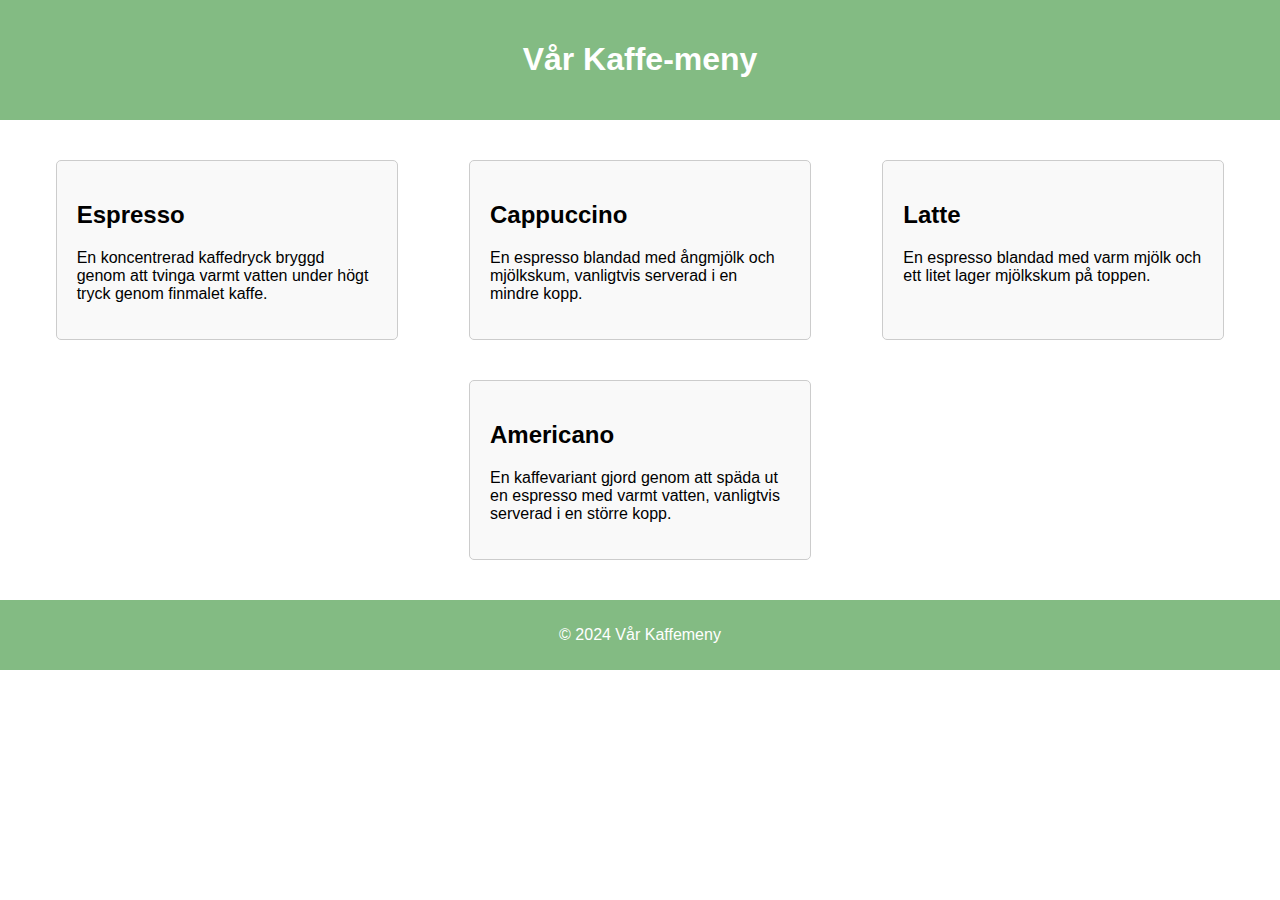
<file: Index.html>
<!DOCTYPE html>
<html lang="sv">
<head>
    <meta charset="UTF-8">
    <meta name="viewport" content="width=device-width, initial-scale=1.0">
    <title>Vår kaffemeny</title>
    <link rel="stylesheet" href="style.css">
</head>
<body>
    <header>
        <h1>Vår Kaffe-meny</h1>
    </header>
    <main>
        <section class="product">
            <h2>Espresso</h2>
            <p>En koncentrerad kaffedryck bryggd genom att tvinga varmt vatten under högt tryck genom finmalet kaffe.</p>
        </section>
        <section class="product">
            <h2>Cappuccino</h2>
            <p>En espresso blandad med ångmjölk och mjölkskum, vanligtvis serverad i en mindre kopp.</p>
        </section>
        <section class="product">
            <h2>Latte</h2>
            <p>En espresso blandad med varm mjölk och ett litet lager mjölkskum på toppen.</p>
        </section>
        <section class="product">
            <h2>Americano</h2>
            <p>En kaffevariant gjord genom att späda ut en espresso med varmt vatten, vanligtvis serverad i en större kopp.</p>
        </section>
    </main>
    <footer>
        <p>&copy; 2024 Vår Kaffemeny</p>
    </footer>
</body>
</html>
</file>
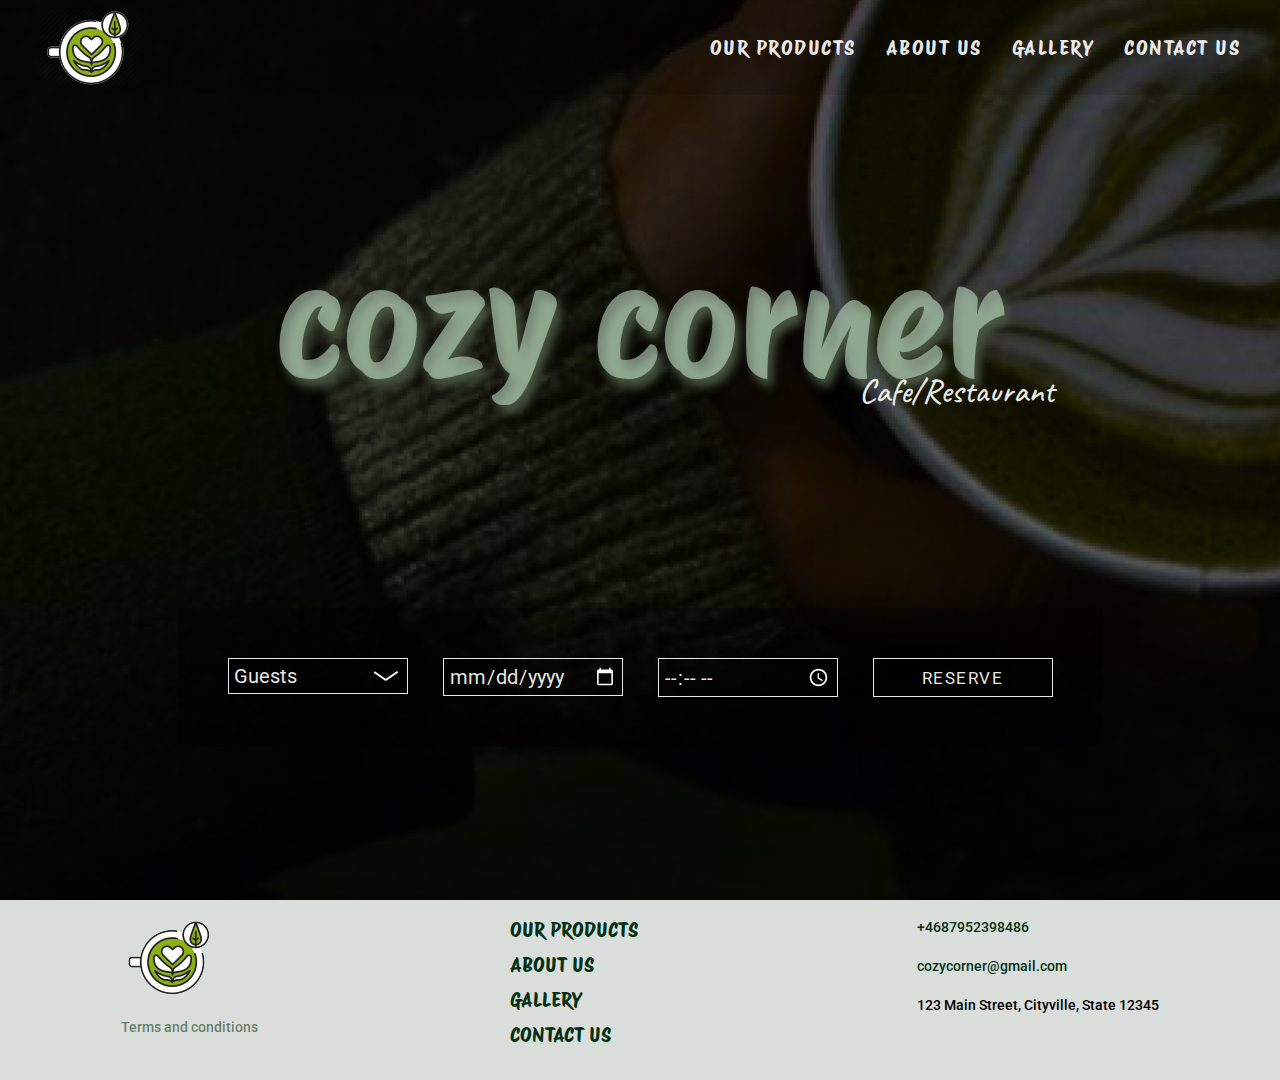
<file: index.html>
<!DOCTYPE html>
<html lang="en">
<head>
	<meta charset="UTF-8">
	<meta name="viewport" content="width=device-width, initial-scale=1.0">
	<title>Landing page</title>
	<link rel="stylesheet" href="landing-page/css/landingStyle.css">
	<link rel="stylesheet" href="../common_styles/nullstyle.css">
	<link rel="stylesheet" href="../common_styles/normalize.css">
</head>
<body>
	<header class="header header-landing">
		<div class="header__container">
			<div class="header__row header-landing__row">
				<div class="header__logo">
					<a href="../index.html"><img src="../common_styles/img/icons/logo_min.png" alt="logo"></a>
				</div>
				<div class="header__menu header-landing__menu">
					<nav class="menu">
						<ul class="menu__list header-landing__list">
							<li>
								<a href="../our_product-page/index.html" class="menu__link header-landing__link">Our products</a>
							</li>
							<li>
								<a href="../about_us-page/index.html" class="menu__link header-landing__link">About us</a>
							</li>
							<li>
								<a href="../gallery-page/index.html" class="menu__link header-landing__link">Gallery</a>
							</li>
							<li>
								<a href="../contact_us-page/index.html" class="menu__link header-landing__link">Contact us</a>
							</li>
						</ul>
					</nav>
				</div>
			</div>
		</div>
	</header>
	<main class="main">
		<section class="landing page">
			<div class="landing__container">
				<div class="landing__title">
					<h1 class="landing__logo">cozy corner</h1>
					<div class="landing__text"><p>Cafe/Restaurant</p></div>
				</div>
				<div class="landing__form">
					<form action="#" class="form__body">
						<div class="form__guests">
							<div class="select-icon">
								<span class="select-icon1"></span>
								<span class="select-icon2"></span>
							</div>
							<select name="guests" id="guests" class="form__guests-select" required>
								<option value="">Guests</option>
								<option value="1">1</option>
								<option value="2">2</option>
								<option value="3">3</option>
								<option value="4">4</option>
								<option value="5">5</option>
								<option value="6">6</option>
								<option value="7">7</option>
								<option value="8">8</option>
							</select>
						</div>
						<div class="form__date">
							<input type="date" name="date" id="date" class="input" required>
						</div>
						<div class="form__time">
							<input type="time" name="time" id="time" class="input" required>
						</div>
						<button type="submit" class="form__btn">reserve</button>
					</form>
				</div>
			</div>
		</section>
		<footer class="footer">
			<div class="footer__container">
				<div class="footer__column">
					<div class="header__logo img-box">
						<a href="../index.html">
							<img src="../common_styles/img/icons/logo_min.png" alt="logo">
						</a>
					</div>
					<a href="../common_styles/terms-and-conditions-page/terms.html" class="footer__link terms">Terms and
						conditions</a>
				</div>
				<div class="footer__column">
					<nav class="footer__menu">
						<ul class="menu__list footer-menu__list">
							<li>
								<a href="../our_product-page/index.html" class="menu__link footer-menu__link">Our products</a>
							</li>
							<li>
								<a href="../about_us-page/index.html" class="menu__link footer-menu__link">About us</a>
							</li>
							<li>
								<a href="../gallery-page/index.html" class="menu__link footer-menu__link">Gallery</a>
							</li>
							<li>
								<a href="../contact_us-page/index.html" class="menu__link footer-menu__link">Contact us</a>
							</li>
						</ul>
					</nav>
				</div>
				<div class="footer__column">
					<div class="footer__tel">
						<a href="tel: +4687952398486"><span class="icons"><i class="fa-solid fa-phone"></i></span>
							+4687952398486</a>
					</div>
					<div class="footer__email">
						<a href="mailto:cozycorner@gmail.com"><span class="icons"><i class="fa-solid fa-paper-plane"></i></span>cozycorner@gmail.com</a>
					</div>
					<div class="footer__address">
						<p> <span class="icons"><i class="fa-solid fa-map-location-dot"></i></span> 123 Main Street, Cityville,
							State 12345</p>
					</div>
				</div>
			</div>
		</footer>
		<script src="../common_styles/fonts.js" crossorigin="anonymous"></script>
</body>
</html>
</file>
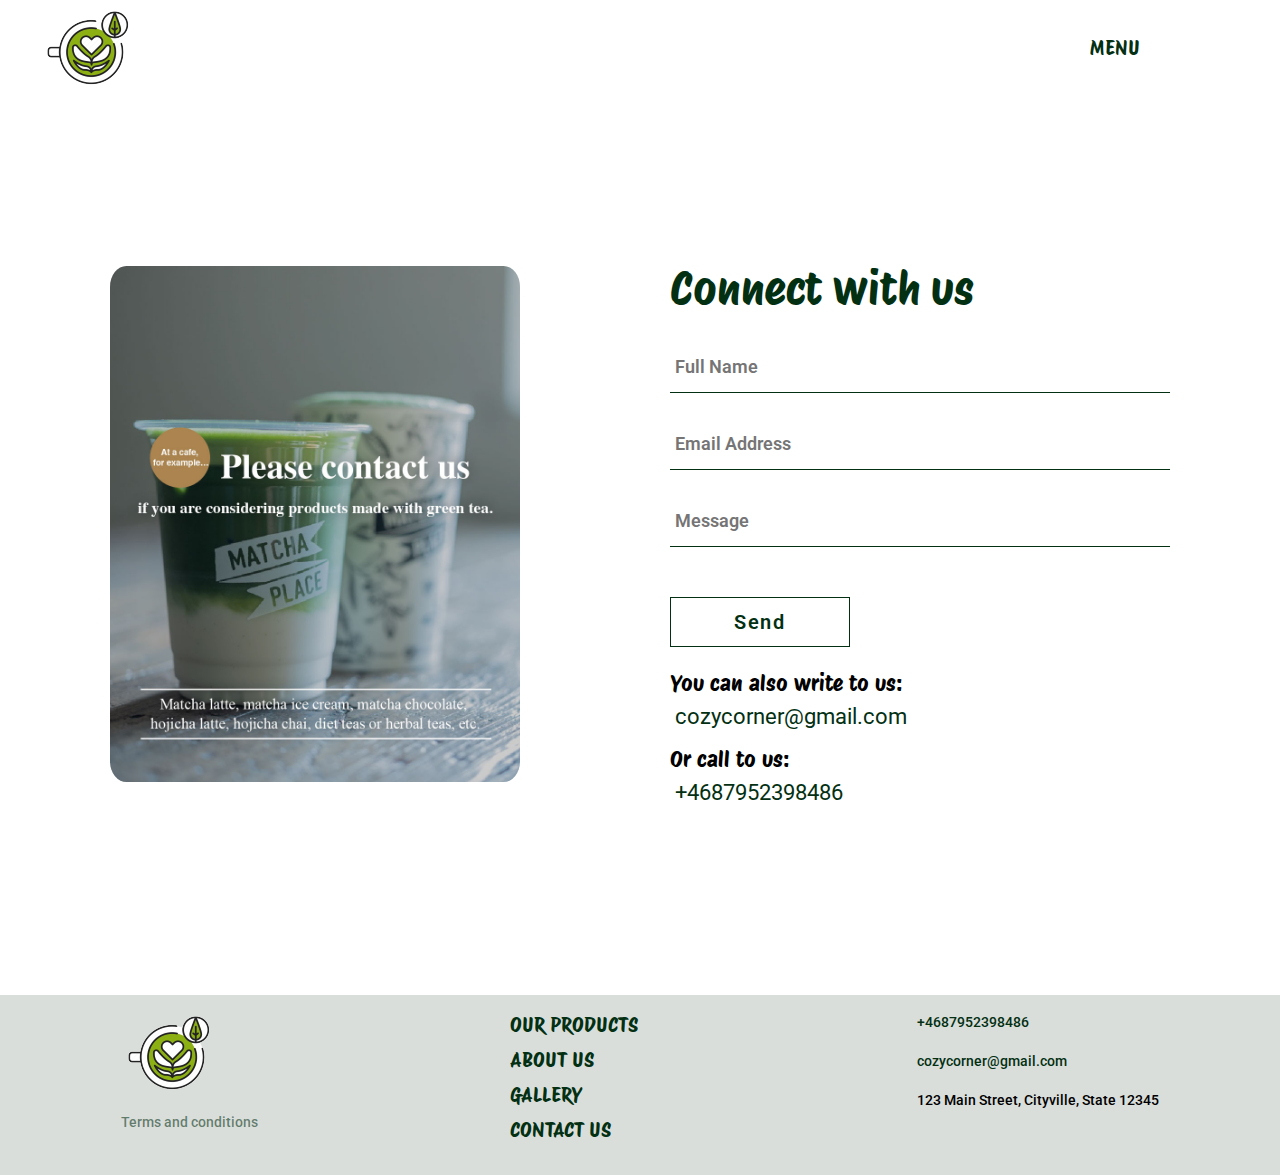
<file: contact_us-page/index.html>
<!DOCTYPE html>
<html lang="en">
<head>
	<meta charset="UTF-8">
	<meta name="viewport" content="width=device-width, initial-scale=1.0">
	<title>Contact us</title>
	<link rel="stylesheet" href="css/contactStyle.css">
	<link rel="stylesheet" href="../common_styles/nullstyle.css">
	<link rel="stylesheet" href="../common_styles/normalize.css">
</head>
<body>
	<header class="header">
		<div class="header__container">
			<div class="header__row">
				<div class="header__logo">
					<a href="../index.html"><img src="../common_styles/img/icons/logo_min.png" alt="logo"></a>
				</div>
				<div class="header__menu">
					<nav class="menu">
						<ul class="menu__list">
							<li>
								<a href="" class="menu__link">menu</a>
								<ul class="sub-menu__list">
									<li>
										<a href="../our_product-page/index.html" class="sub-menu__link">Our products</a>
									</li>
									<li>
										<a href="../about_us-page/index.html" class="sub-menu__link">About us</a>
									</li>
									<li>
										<a href="../gallery-page/index.html" class="sub-menu__link">Gallery</a>
									</li>
									<li>
										<a href="../contact_us-page/index.html" class="sub-menu__link active">Contact us</a>
									</li>
								</ul>
							</li>
						</ul>
					</nav>
				</div>
			</div>
		</div>
	</header>
	<main class="main">
		<section class="contact-us page">
			<div class="contact-us__container">
				<!-- write your code here -->
				<div class="contact-us-row">
					<div class="contact-us__text">
						<div class="contact-us__img">
							<img src="img/contact_us.jpg" alt="contact us with coffee matcha">
						</div>
					</div>
					<div class="contact-us__form form-contact-us">
						<div class="form-contact-us__box">
							<form id="form" action="#" class="form-contact-us__form">
								<h2 class="form-contact-us__label">Connect with us</h2>
								<input type="name" class="form-contact-us__input" placeholder="Full Name" required>
								<input type="email" class="form-contact-us__input" placeholder="Email Address" required>
								<input type="message" class="form-contact-us__input" placeholder="Message" required>
								<button type="submit" class="form-contact-us__button">Send</button>
							</form>
						</div>
						<div class="form-contact-us__message">
							<div class="form-contact-us__message-box">
								<h3 class="form-contact-us__message-label">You can also write to us:</h3>
								<a href="mailto:cozycorner@gmail.com"><span class="icons"><i class="fa-solid fa-paper-plane"></i></span>cozycorner@gmail.com</a>
							</div>
							<div class="form-contact-us__message-box">
								<h3 class="form-contact-us__message-label">Or call to us:</h3>
								<a href="tel: +4687952398486"><span class="icons"><i class="fa-solid fa-phone"></i></span> +4687952398486</a>
							</div>
						</div>
					</div>
				</div>
			</div>
		</section>
	</main>
	<footer class="footer">
		<div class="footer__container">
			<div class="footer__column">
				<div class="header__logo img-box">
					<a href="../index.html">
						<img src="../common_styles/img/icons/logo_min.png" alt="logo">
					</a>
				</div>
				<a href="../common_styles/terms-and-conditions-page/terms.html" class="footer__link terms">Terms and
					conditions</a>
			</div>
			<div class="footer__column">
				<nav class="footer__menu">
					<ul class="menu__list footer-menu__list">
						<li>
							<a href="../our_product-page/index.html" class="menu__link footer-menu__link">Our products</a>
						</li>
						<li>
							<a href="../about_us-page/index.html" class="menu__link footer-menu__link">About us</a>
						</li>
						<li>
							<a href="../gallery-page/index.html" class="menu__link footer-menu__link">Gallery</a>
						</li>
						<li>
							<a href="../contact_us-page/index.html" class="menu__link footer-menu__link">Contact us</a>
						</li>
					</ul>
				</nav>
			</div>
			<div class="footer__column">
				<div class="footer__tel">
					<a href="tel: +4687952398486"><span class="icons"><i class="fa-solid fa-phone"></i></span>
						+4687952398486</a>
				</div>
				<div class="footer__email">
					<a href="mailto:cozycorner@gmail.com"><span class="icons"><i class="fa-solid fa-paper-plane"></i></span>cozycorner@gmail.com</a>
				</div>
				<div class="footer__address">
					<p> <span class="icons"><i class="fa-solid fa-map-location-dot"></i></span> 123 Main Street, Cityville,
						State 12345</p>
				</div>
			</div>
		</div>
	</footer>
	<script src="../common_styles/fonts.js" crossorigin="anonymous"></script>
</body>
</html>
</file>
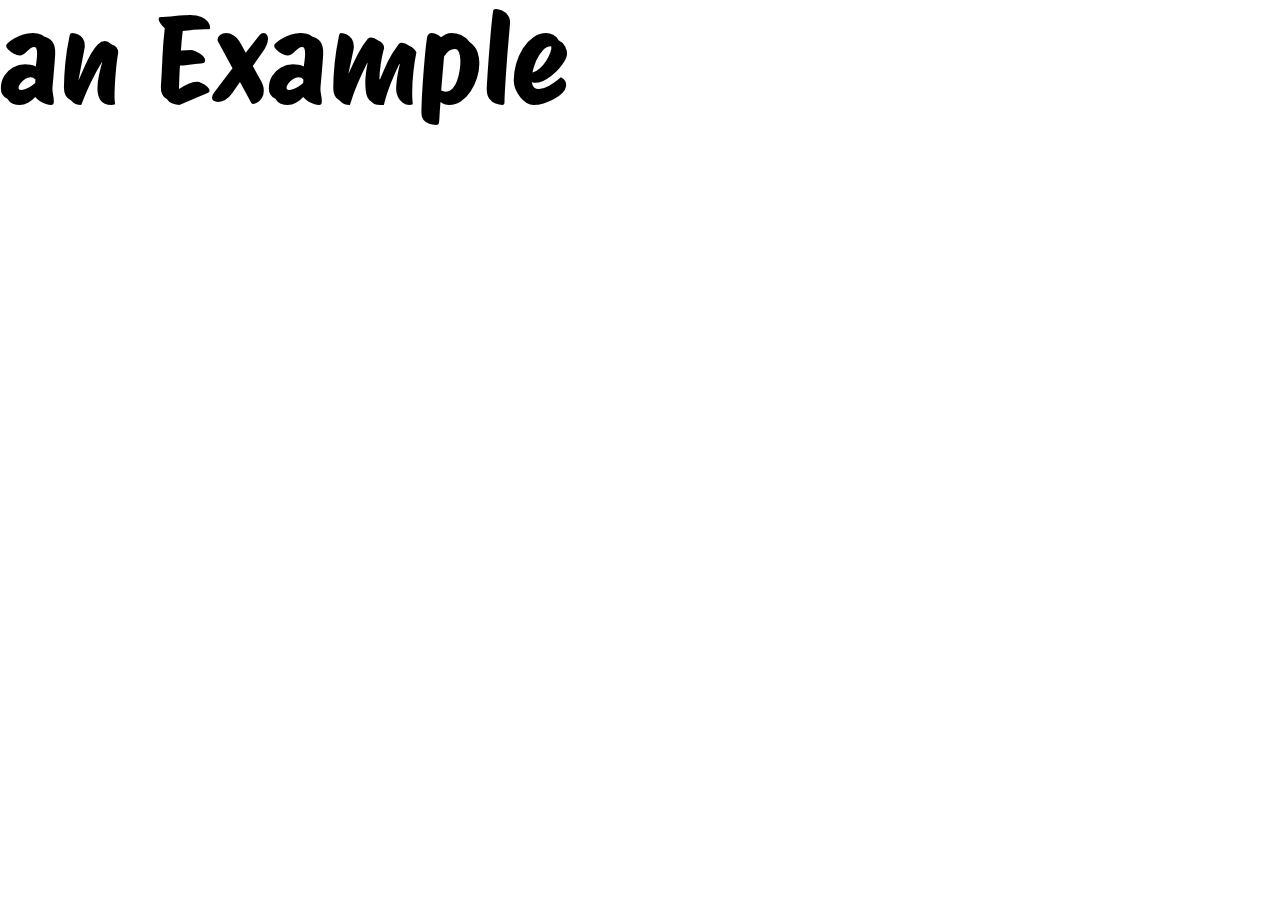
<file: landing-page/index.html>
<!DOCTYPE html>
<html lang="en">
<head>
	<meta charset="UTF-8">
	<meta name="viewport" content="width=device-width, initial-scale=1.0">
	<title>Landing page</title>
	<link rel="stylesheet" href="css/landingStyle.css">
	<link rel="stylesheet" href="../common_styles/nullstyle.css">
	<link rel="stylesheet" href="../common_styles/normalize.css">
</head>
<body>
	<h1>an Example</h1>
</body>
</html>
</file>
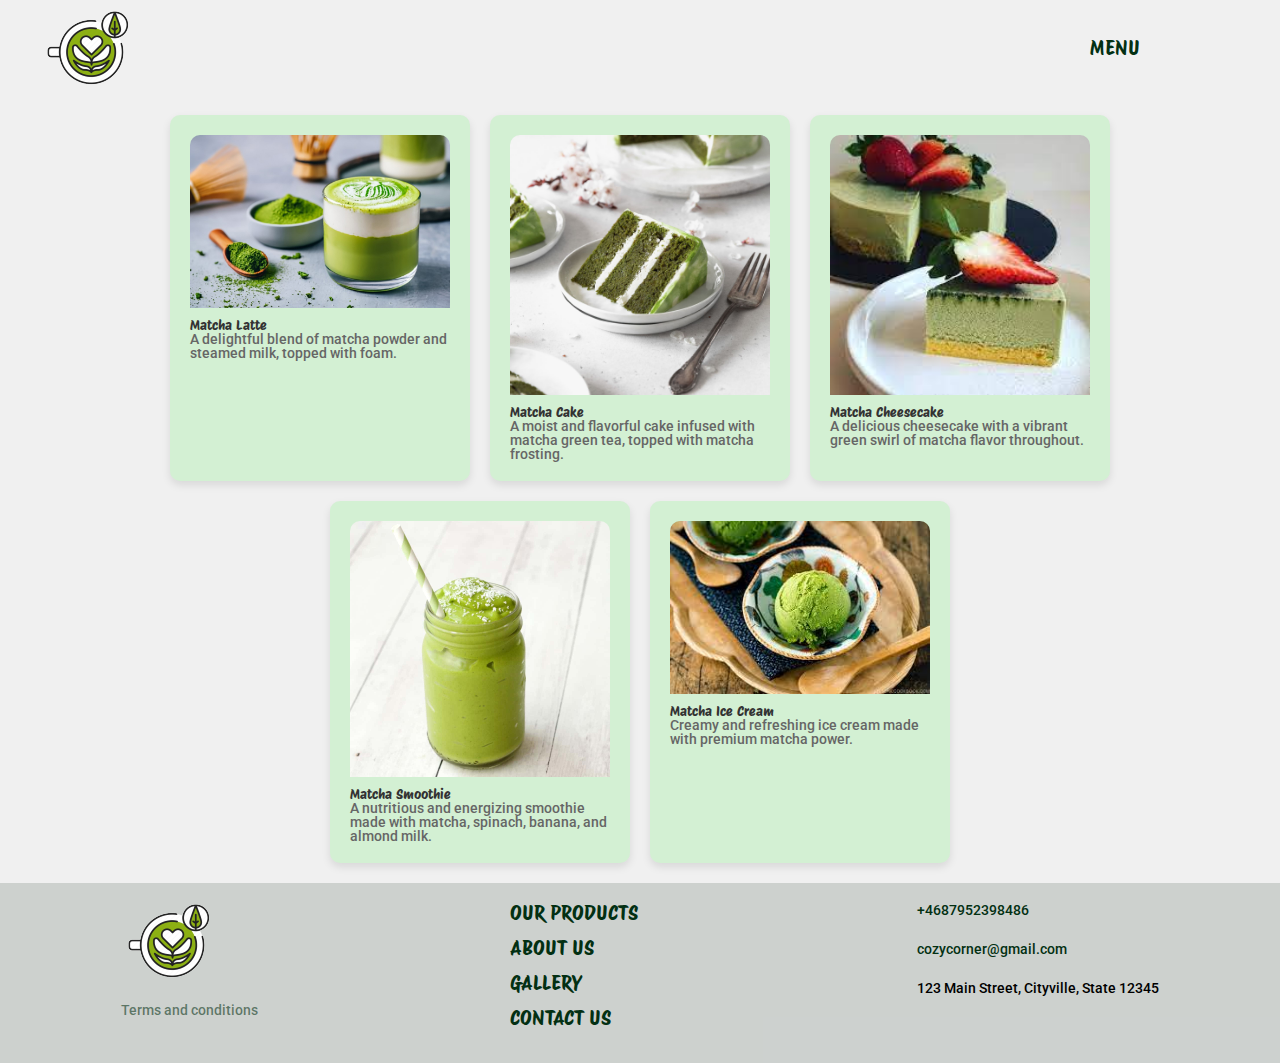
<file: our_product-page/index.html>
<!DOCTYPE html>
<html lang="en">
<head>
	<meta charset="UTF-8">
	<meta name="viewport" content="width=device-width, initial-scale=1.0">
	<title>Our product</title>
	<link rel="stylesheet" href="css/ourProductStyle.css">
	<link rel="stylesheet" href="../common_styles/nullstyle.css">
	<link rel="stylesheet" href="../common_styles/normalize.css">
</head>
<body>
	<div class="wrapper">
		<header class="header">
			<div class="header__container">
				<div class="header__row">
					<div class="header__logo">
						<a href="../index.html"><img src="../common_styles/img/icons/logo_min.png" alt="logo"></a>
					</div>
					<div class="header__menu">
						<nav class="menu">
							<ul class="menu__list">
								<li>
									<a href="" class="menu__link">menu</a>
									<ul class="sub-menu__list">
										<li>
											<a href="../our_product-page/index.html" class="sub-menu__link active">Our products</a>
										</li>
										<li>
											<a href="../about_us-page/index.html" class="sub-menu__link">About us</a>
										</li>
										<li>
											<a href="../gallery-page/index.html" class="sub-menu__link">Gallery</a>
										</li>
										<li>
											<a href="../contact_us-page/index.html" class="sub-menu__link">Contact us</a>
										</li>
									</ul>
								</li>
							</ul>
						</nav>
					</div>
				</div>
			</div>
		</header>
		<main>
			<section class="product">
				<img src="images/matcha latte.jpg" alt="Matcha Latte">
				<h2>Matcha Latte</h2>
				<p>A delightful blend of matcha powder and steamed milk, topped with foam.</p>
			</section>
			<section class="product">
				<img src="images/Matcha cake.jpg" alt="Matcha Cake">
				<h2>Matcha Cake</h2>
				<p>A moist and flavorful cake infused with matcha green tea, topped with matcha frosting.</p>
			</section>
			<section class="product">
				<img src="images/cheesecake.jpg" alt="Matcha Cheesecake">
				<h2>Matcha Cheesecake</h2>
				<p>A delicious cheesecake with a vibrant green swirl of matcha flavor throughout.</p>
			</section>
			<section class="product">
				<img src="images/Green-Smoothie.jpg" alt="Matcha Smoothie">
				<h2>Matcha Smoothie</h2>
				<p>A nutritious and energizing smoothie made with matcha, spinach, banana, and almond milk.</p>
			</section>
			<section class="product">
				<img src="images/Icecream.jpg" alt="Matcha Ice Cream">
				<h2>Matcha Ice Cream</h2>
				<p>Creamy and refreshing ice cream made with premium matcha power.</p>
				<section>	
		</main>
			<footer class="footer">
				<div class="footer__container">
					<div class="footer__column">
						<div class="header__logo img-box">
							<a href="../index.html">
								<img src="../common_styles/img/icons/logo_min.png" alt="logo">
							</a>
						</div>
						<a href="../common_styles/terms-and-conditions-page/terms.html" class="footer__link terms">Terms and
							conditions</a>
					</div>
					<div class="footer__column">
						<nav class="footer__menu">
							<ul class="menu__list footer-menu__list">
								<li>
									<a href="../our_product-page/index.html" class="menu__link footer-menu__link">Our products</a>
								</li>
								<li>
									<a href="../about_us-page/index.html" class="menu__link footer-menu__link">About us</a>
								</li>
								<li>
									<a href="../gallery-page/index.html" class="menu__link footer-menu__link">Gallery</a>
								</li>
								<li>
									<a href="../contact_us-page/index.html" class="menu__link footer-menu__link">Contact us</a>
								</li>
							</ul>
						</nav>
					</div>
					<div class="footer__column">
						<div class="footer__tel">
							<a href="tel: +4687952398486"><span class="icons"><i class="fa-solid fa-phone"></i></span>
								+4687952398486</a>
						</div>
						<div class="footer__email">
							<a href="mailto:cozycorner@gmail.com"><span class="icons"><i
										class="fa-solid fa-paper-plane"></i></span>cozycorner@gmail.com</a>
						</div>
						<div class="footer__address">
							<p> <span class="icons"><i class="fa-solid fa-map-location-dot"></i></span> 123 Main Street, Cityville,
								State 12345</p>
						</div>
					</div>
				</div>
			</footer>
			<script src="../common_styles/fonts.js" crossorigin="anonymous"></script>
	</div>
</body>
</html>
</file>
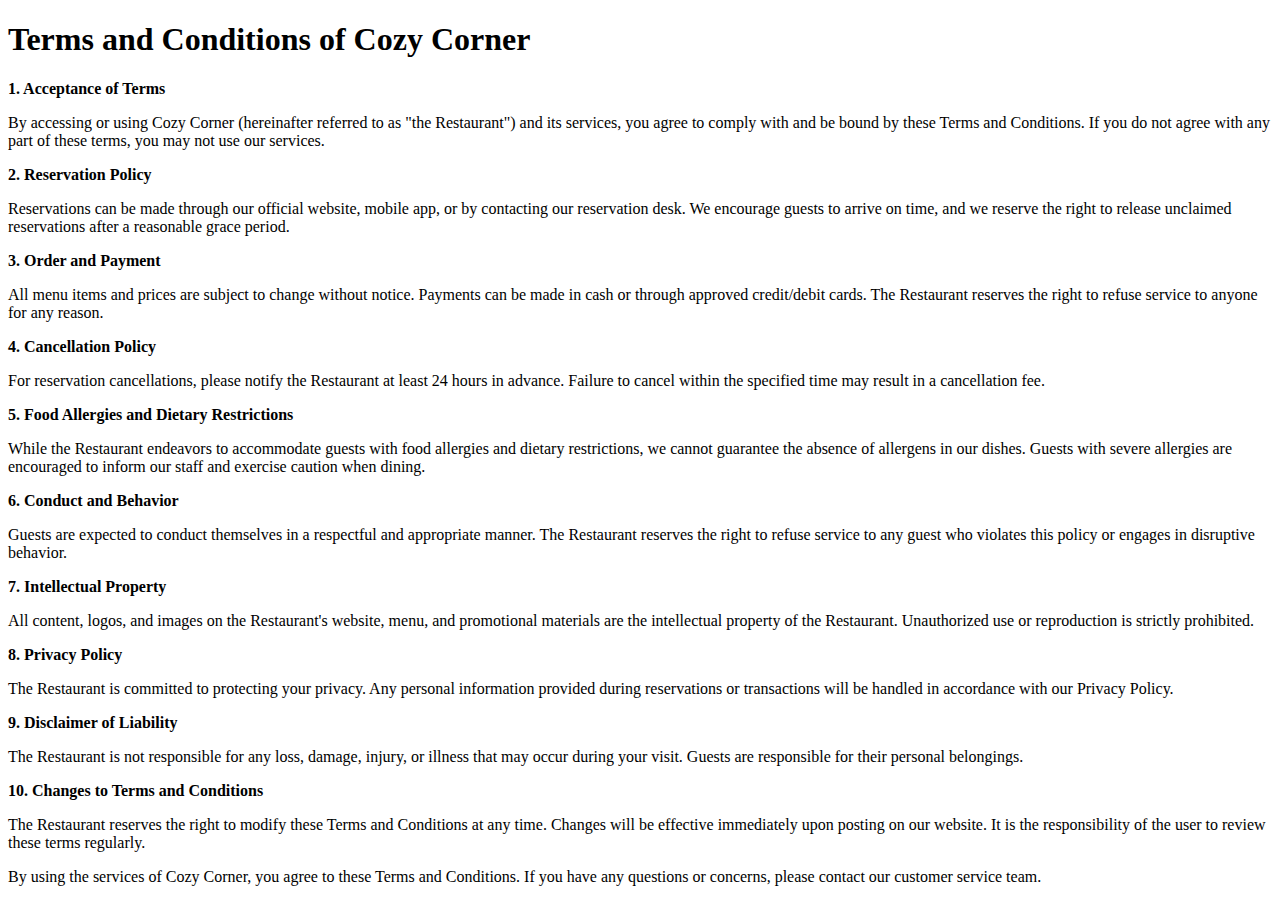
<file: common_styles/terms-and-conditions-page/terms.html>
<!DOCTYPE html>
<html lang="en">

<head>
	<meta charset="UTF-8">
	<meta name="viewport" content="width=device-width, initial-scale=1.0">
	<title>Terms and Conditions - Coffee Restaurant</title>
</head>

<body>

	<h1>Terms and Conditions of Cozy Corner</h1>

	<p><strong>1. Acceptance of Terms</strong></p>
	<p>By accessing or using Cozy Corner (hereinafter referred to as "the Restaurant") and its services, you
		agree to comply with and be bound by these Terms and Conditions. If you do not agree with any part of these terms,
		you may not use our services.</p>

	<p><strong>2. Reservation Policy</strong></p>
	<p>Reservations can be made through our official website, mobile app, or by contacting our reservation desk. We
		encourage guests to arrive on time, and we reserve the right to release unclaimed reservations after a reasonable
		grace period.</p>

	<p><strong>3. Order and Payment</strong></p>
	<p>All menu items and prices are subject to change without notice. Payments can be made in cash or through approved
		credit/debit cards. The Restaurant reserves the right to refuse service to anyone for any reason.</p>

	<p><strong>4. Cancellation Policy</strong></p>
	<p>For reservation cancellations, please notify the Restaurant at least 24 hours in advance. Failure to cancel within
		the specified time may result in a cancellation fee.</p>

	<p><strong>5. Food Allergies and Dietary Restrictions</strong></p>
	<p>While the Restaurant endeavors to accommodate guests with food allergies and dietary restrictions, we cannot
		guarantee the absence of allergens in our dishes. Guests with severe allergies are encouraged to inform our staff
		and exercise caution when dining.</p>

	<p><strong>6. Conduct and Behavior</strong></p>
	<p>Guests are expected to conduct themselves in a respectful and appropriate manner. The Restaurant reserves the
		right to refuse service to any guest who violates this policy or engages in disruptive behavior.</p>

	<p><strong>7. Intellectual Property</strong></p>
	<p>All content, logos, and images on the Restaurant's website, menu, and promotional materials are the intellectual
		property of the Restaurant. Unauthorized use or reproduction is strictly prohibited.</p>

	<p><strong>8. Privacy Policy</strong></p>
	<p>The Restaurant is committed to protecting your privacy. Any personal information provided during reservations or
		transactions will be handled in accordance with our Privacy Policy.</p>

	<p><strong>9. Disclaimer of Liability</strong></p>
	<p>The Restaurant is not responsible for any loss, damage, injury, or illness that may occur during your visit.
		Guests are responsible for their personal belongings.</p>

	<p><strong>10. Changes to Terms and Conditions</strong></p>
	<p>The Restaurant reserves the right to modify these Terms and Conditions at any time. Changes will be effective
		immediately upon posting on our website. It is the responsibility of the user to review these terms regularly.</p>

	<p>By using the services of Cozy Corner, you agree to these Terms and Conditions. If you have any
		questions or concerns, please contact our customer service team.</p>

</body>

</html>
</file>
<file: style.css>
body {
    font-family: Arial, sans-serif;
    margin: 0;
    padding: 0;
}

header {
    background-color:rgb(131, 187, 131); 
    color: #fff;
    text-align: center;
    padding: 20px 0;
}

main {
    display: flex;
    flex-wrap: wrap;
    justify-content: space-around;
    padding: 20px;
}

.product {
    width: 300px;
    margin: 20px;
    padding: 20px;
    border: 1px solid #ccc;
    border-radius: 5px;
    background-color: #f9f9f9;
}

footer {
    background-color: rgb(131, 187, 131); 
    color: #fff;
    text-align: center;
    padding: 10px 0;
}
</file>
<file: landing-page/css/landingStyle.css>
.header-landing {
  position: absolute;
  z-index: 5;
  background-color: rgba(0, 0, 0, 0.1);
}
.header-landing__menu:hover {
  color: rgba(255, 255, 255, 0.9098039216);
}
.header-landing__list {
  display: flex;
  -moz-column-gap: 30px;
       column-gap: 30px;
}
.header-landing__link {
  color: rgba(255, 255, 255, 0.9098039216);
  letter-spacing: 1.5px;
}
.header-landing__link::after {
  background-color: rgba(255, 255, 255, 0.9098039216) !important;
}

.header-landing__list:hover .header-landing__link {
  color: rgba(255, 255, 255, 0.9098039216) !important;
}
.header-landing__list:hover .header-landing__link::after {
  background-color: #14f25d !important;
}

.landing {
  background: url("../img/main.png") 0 0 no-repeat;
  background-size: cover;
}
.landing__container {
  height: 100vh;
  display: flex;
  flex-direction: column;
  justify-content: center;
  align-items: center;
  gap: 100px;
}
.landing__title {
  padding-top: 95px;
  margin-bottom: 100px;
}
.landing__logo {
  font-size: 150px;
  cursor: default;
  color: rgba(202, 234, 209, 0.55);
  transition: all 0.5s ease-out;
  text-shadow: rgb(72, 86, 65) 5px 8px 10px;
}
.landing__logo:hover {
  color: rgb(202, 234, 209);
  text-shadow: rgb(72, 86, 65) 5px 8px 40px;
}
.landing__text {
  color: rgba(255, 255, 255, 0.9098039216);
  font-family: "Caveat";
  margin-top: -24px;
  margin-right: -50px;
  font-size: 34px;
  text-align: right;
  cursor: default;
}
.landing__form {
  padding: 50px;
  background-color: rgba(0, 0, 0, 0.3);
}

.form__body {
  display: flex;
  -moz-column-gap: 35px;
       column-gap: 35px;
}
.form__guests {
  position: relative;
}
.form__guests-select {
  font-family: "Roboto";
  width: 180px;
  font-size: 20px;
  padding: 5px;
  -webkit-appearance: none;
     -moz-appearance: none;
          appearance: none;
  cursor: pointer;
  background-color: transparent;
  border: 1px solid rgba(255, 255, 255, 0.9098039216);
  color: rgba(255, 255, 255, 0.9098039216);
  transition: box-shadow 0.2s ease-out;
}
.form__guests-select option {
  color: #000;
}
.form__guests-select:hover {
  box-shadow: rgb(72, 86, 65) 0px 0px 20px;
}
.form__date {
  position: relative;
}
.form__time {
  position: relative;
}
.form__btn {
  width: 180px;
  color: rgba(255, 255, 255, 0.9098039216);
  border: 1px solid rgba(255, 255, 255, 0.9098039216);
  text-transform: uppercase;
  font-size: 17px;
  letter-spacing: 1.5px;
  transition: background-color 0.3s ease-out;
}
.form__btn:hover {
  background-color: #14f25d;
}
.form__btn:active {
  padding-top: 2px;
  border-top-width: 2px;
  border-left-width: 2px;
  border-right-width: 2px;
  box-sizing: border-box;
}

.select-icon {
  position: absolute;
  right: 8px;
  top: 10px;
  width: 27px;
  height: 15px;
  pointer-events: none;
}
.select-icon1 {
  position: relative;
  top: 7px;
  left: 0;
  display: block;
  height: 2px;
  width: 14px;
  background-color: #fff;
  transform: rotate(35deg);
}
.select-icon2 {
  position: relative;
  top: 5px;
  right: -11px;
  display: block;
  height: 2px;
  width: 15px;
  background-color: #fff;
  transform: rotate(-35deg);
}

.input {
  color: rgba(255, 255, 255, 0.9098039216);
  border: 1px solid rgba(255, 255, 255, 0.9098039216);
  background-color: transparent;
  width: 180px;
  font-size: 20px;
  padding: 5px;
  cursor: pointer;
  transition: box-shadow 0.2s ease-out;
}
.input:hover {
  box-shadow: rgb(72, 86, 65) 0px 0px 20px;
}

input[type=date]::-webkit-calendar-picker-indicator {
  filter: invert(1);
  cursor: pointer;
}

input[type=time]::-webkit-calendar-picker-indicator {
  filter: invert(1);
  cursor: pointer;
}
</file>
<file: common_styles/nullstyle.css>
@charset "UTF-8";
/*Обнуление*/
* {
  padding: 0;
  margin: 0;
  border: 0;
}

*, *:before, *:after {
  box-sizing: border-box;
}

:focus, :active {
  outline: none;
}

a:focus, a:active {
  outline: none;
}

nav, footer, header, aside {
  display: block;
}

html, body {
  height: 100%;
  width: 100%;
  font-size: 100%;
  line-height: 1;
  font-size: 14px;
  -ms-text-size-adjust: 100%;
  -moz-text-size-adjust: 100%;
  -webkit-text-size-adjust: 100%;
}

input, button, textarea {
  font-family: inherit;
}

input::-ms-clear {
  display: none;
}

button {
  cursor: pointer;
  background: none;
}

button::-moz-focus-inner {
  padding: 0;
  border: 0;
}

a, a:visited {
  text-decoration: none;
}

a:hover {
  text-decoration: none;
}

ul li {
  list-style: none;
}

img {
  vertical-align: top;
}

h1, h2, h3, h4, h5, h6 {
  font-size: inherit;
  font-weight: inherit;
}

/*--------------------*/
</file>
<file: contact_us-page/css/contactStyle.css>
.contact-us{
	display: flex;
	justify-content: center;
	flex-direction: column;

}
.contact-us__container{
	width: 100%;
}
.contact-us-row {
	margin: 30px 0;
	width: 100%;
	display: flex;
	justify-content: center;
	align-items: stretch;
	gap: 150px;
}
.contact-us__text {
	position: relative;
	height: 100%;
	width: 33%;
	min-width: 250px;
	overflow: hidden;
	border-radius: 4%;
}
.contact-us__img {
	padding: 25px 0	;
	position: relative;
	padding-top: 120%;
}
.contact-us__img img{
	transition: transform 0.5s ease-in-out;
	position: absolute;
	top: 0;
	left: 0;
	height: 100%;
	width: 100%;
	object-fit: cover;
}
.contact-us__img:hover img{
	transform: scale(1.1);
}

/* form================================================================================= */
.contact-us__form {
	display: flex;	
	flex-direction: column;
	justify-content: space-between;
	gap: 25px;
}
.form-contact-us__box {
	min-width: 500px;
}
.form-contact-us__label{
	font-size: 45px;
	color:#033013;
	margin-bottom: 30px;
} 
.form-contact-us__input{
	width: 100%;
	display: block;
	font-family: 'Roboto', sans-serif;
	font-size: 18px;
	color: #033013;
	font-weight: 600;
	border-bottom: 1px solid #033013;
	padding: 15px;
	padding-left: 5px;
	margin-bottom: 25px;
	transition: background-color 0.3s ease-out;
} 
.form-contact-us__input:hover{
	background-color: #011c0a25;
}
.form-contact-us__input:focus{
	background-color: #011c0a09;
}


/* button======================================================================================= */
.form-contact-us__button{
	margin-top: 25px;
	height: 50px;
	font-family: 'Roboto', sans-serif;
	font-size: 20px;
	font-weight: 600;
	color: #033013;
	width: 180px;
	color: #033013;
	border: 1px solid #033013;
	letter-spacing: 1.5px;
	transition: background-color 0.3s ease-out;
	padding: 10px;
}

.form-contact-us__button:hover {
	background-color: #14f25d;
}

.form-contact-us__button:active {
	padding-top: 12px;
	padding-bottom: 8px;
	border-top-width: 2px;
	border-left-width: 2px;
	border-right-width: 2px;
	box-sizing: border-box;
}


/* phone and email=============================================================================================== */

.form-contact-us__message-box {
	margin-bottom: 20px;
	font-size: 22px;
}
.form-contact-us__message-box a {
	font-size: 22px;
	font-weight: 400;
}
.form-contact-us__message-label {
	display: block;
	margin-bottom: 12px;
}

@media (max-width: 1170px) {
	.contact-us-row{
		gap: 60px;
	}
	.contact-us__text{
		width: 50%;
	}
	.form-contact-us__box{
		min-width: 350px;
	}
	.contact-us__form{
		max-width: 500px;
		width: 100%;
	}
}
@media (max-width: 700px){
	.contact-us-row{
		display: block;
	}
	.contact-us__text{
		margin: 30px auto;
	}
	.contact-us__form{
		margin: auto;
	}
}
</file>
<file: our_product-page/css/ourProductStyle.css>
body {
  font-family: Arial, sans-serif;
  margin: 0;
  padding: 0;
  background-color: #f0f0f0;
}



main {
  display: flex;
  flex-wrap: wrap;
  justify-content: center;
  gap: 20px;
  padding: 20px;
}

.product {
  width: 300px;
  padding: 20px;
  border-radius: 10px;
  background-color: #d3f0d3;
  box-shadow: 0 4px 8px rgba(0, 0, 0, 0.1);
  transition: transform 0.3s ease;
}

.product:hover {
  transform: translateY(-5px);
}


.product h2 {
  color: #333;
  margin-top: 10px;
}

.product p {
  color: #666;
  font-size: 14px;
}

.product img {
  width: 100%;
  border-top-left-radius: 10px;
  border-top-right-radius: 10px;
}
</file>
